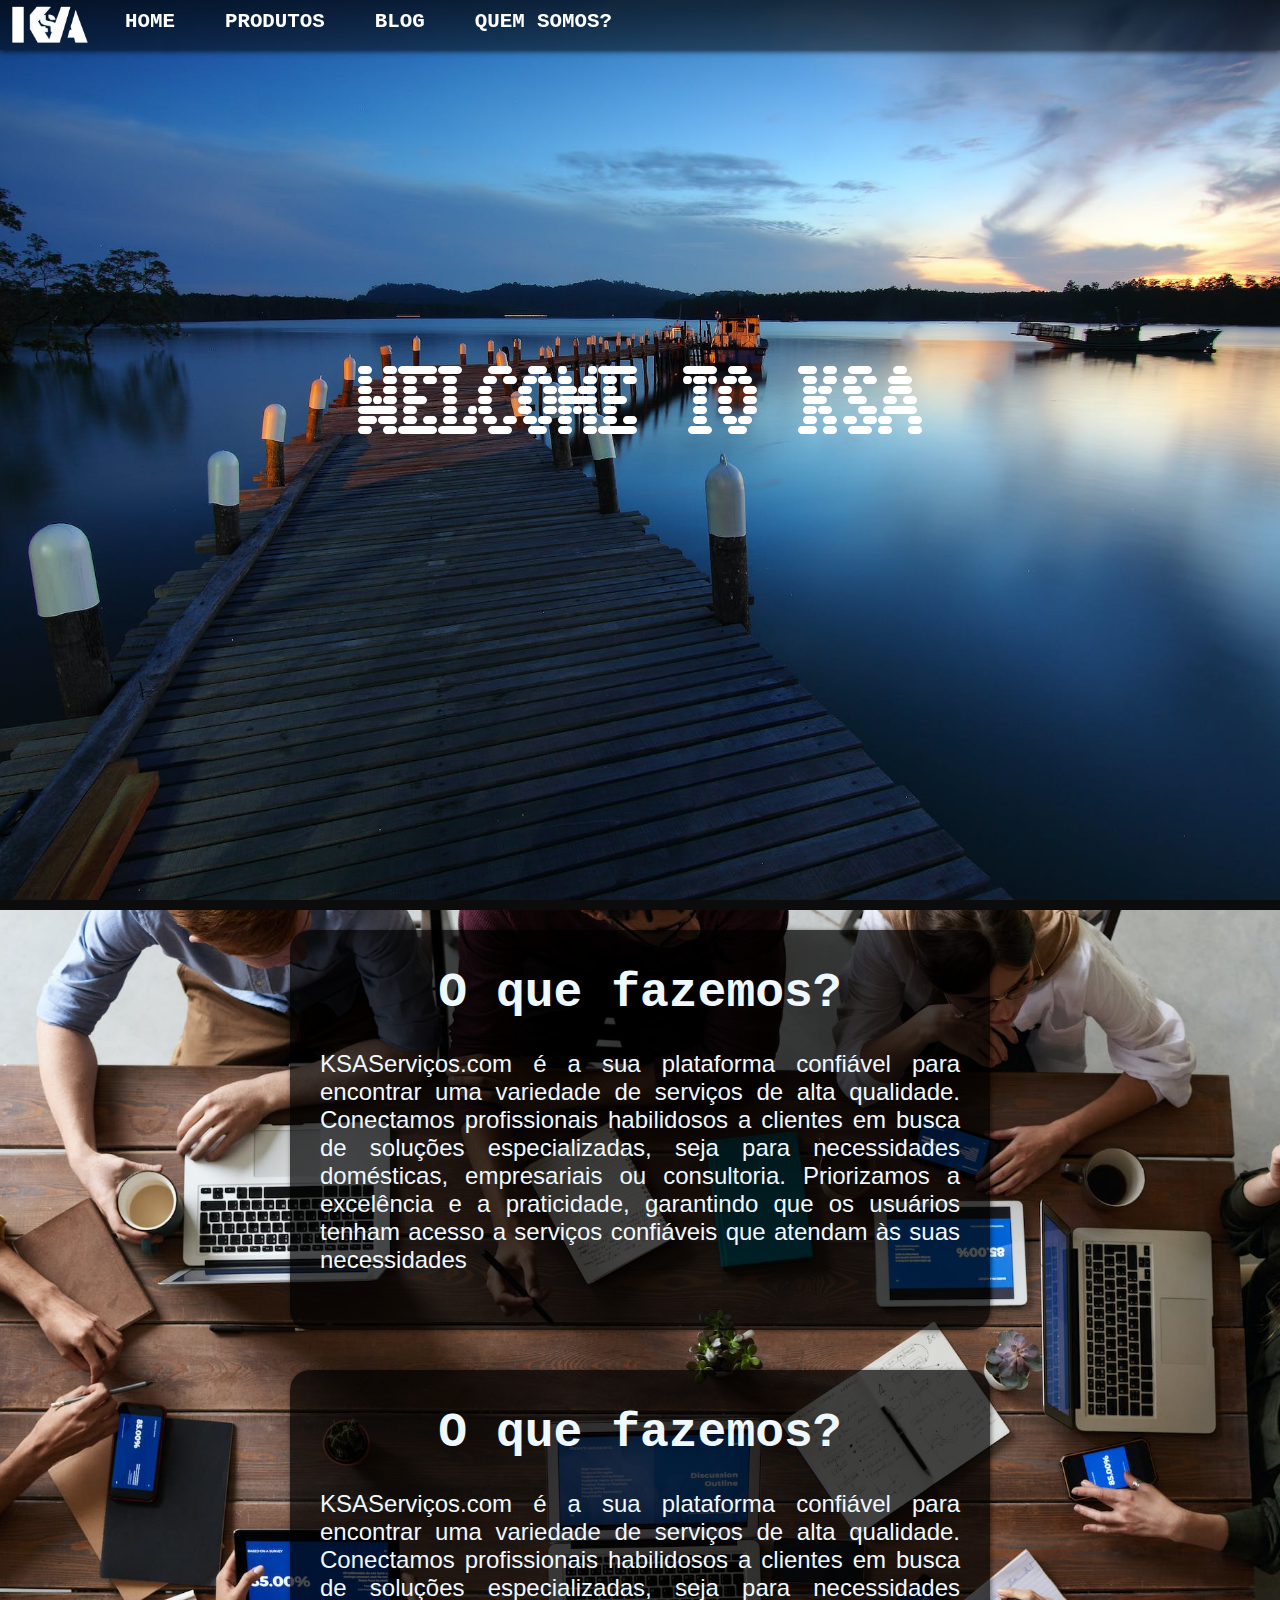
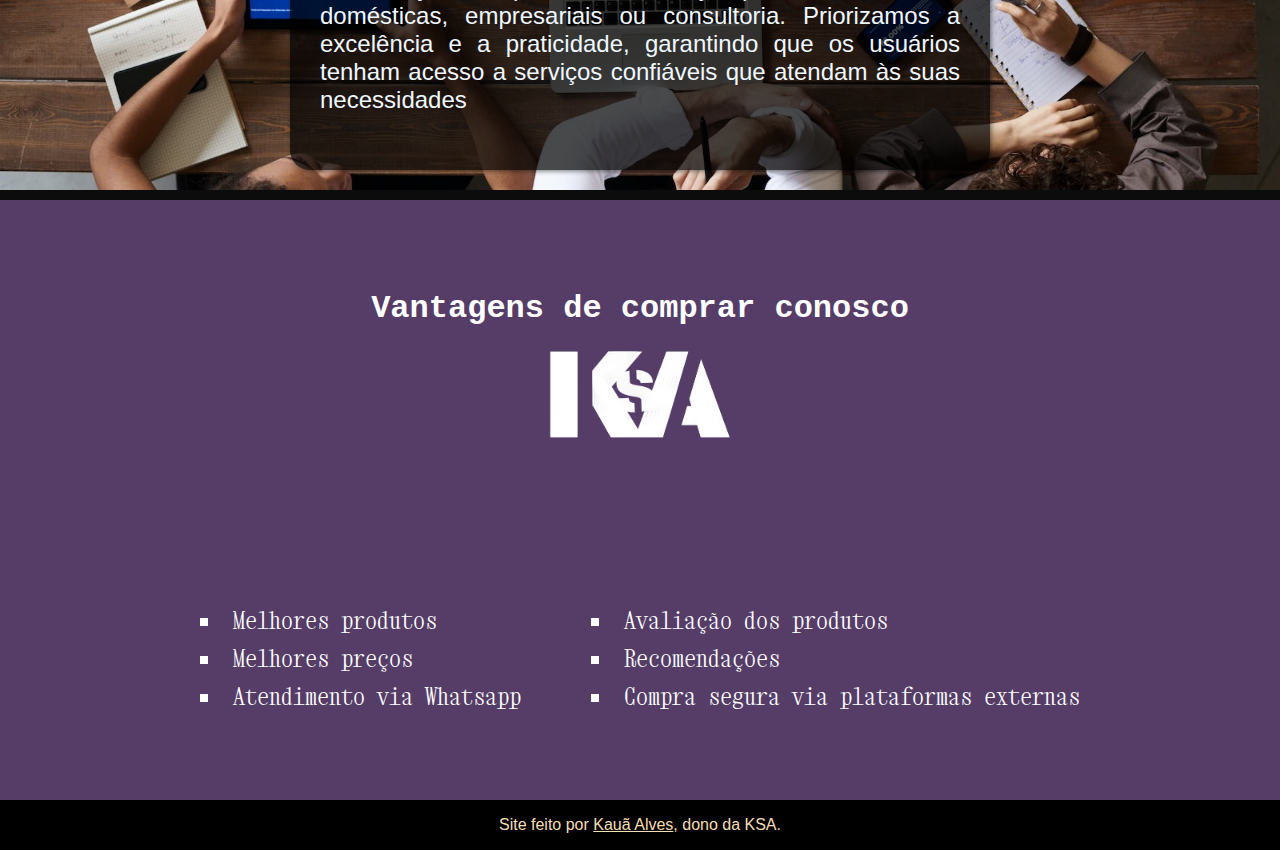
<file: #/index.html>
<!DOCTYPE html>
<html lang="pt-br">
<head>
    <meta charset="UTF-8">
    <meta name="viewport" content="width=device-width, initial-scale=1.0">
    <title>KSAServiços</title>
    <link rel="stylesheet" href="css/style.css">
    <link rel="shortcut icon" href="img/logo-ksa.ico" type="image/x-icon">
</head>
<header>
        <div class="menu">
            <div class="menu-logo">
                <img src="img/logo-ksa.png" alt="">
            </div>
            <ul>
                <a href="#">
                    <li>HOME</li>
                </a>
                <a href="#">
                    <li>PRODUTOS</li>
                </a>
                <a href="#">
                    <li>BLOG</li>
                </a>
                <a href="#">
                    <li>QUEM SOMOS?</li>
                </a>
            </ul>
        </div>
        <div class="container">
            <div>
                <h1>WELCOME TO KSA</h1>
            </div>
        </div>
</header>
<main>
    <section class="info-marca">
                    <div class="info-marca-text">
                        <h1>O que fazemos?</h1>
                        <p>KSAServiços.com é a sua plataforma confiável para encontrar uma variedade de serviços de alta qualidade. Conectamos profissionais habilidosos a clientes em busca de soluções especializadas, seja para necessidades domésticas, empresariais ou consultoria. Priorizamos a excelência e a praticidade, garantindo que os usuários tenham acesso a serviços confiáveis que atendam às suas necessidades</p>
                    </div>
                    <div class="info-marca-text">
                        <h1>O que fazemos?</h1>
                        <p>KSAServiços.com é a sua plataforma confiável para encontrar uma variedade de serviços de alta qualidade. Conectamos profissionais habilidosos a clientes em busca de soluções especializadas, seja para necessidades domésticas, empresariais ou consultoria. Priorizamos a excelência e a praticidade, garantindo que os usuários tenham acesso a serviços confiáveis que atendam às suas necessidades</p>
                    </div>
    </section>
    <section class="vantagem-marca">
        <div class="titulo">
            <h1>Vantagens de comprar conosco</h1>
            <div class="logo"><img src="img/logo-ksa.png" alt=""></div>
        </div>
        <div class="container">
            <div class="van">
                <ul>
                    <li>Melhores produtos</li>
                    <li>Melhores preços</li>
                    <li>Atendimento via Whatsapp</li>
                </ul>
            </div>
                
            <div class="van">
                <ul>
                    <li>Avaliação dos produtos</li>
                    <li>Recomendações</li>
                    <li>Compra segura via plataformas externas</li>
                </ul>
            </div>
        </div>
    </section>
    <section class="confiabilidade-marca">
        <div class="container">

        </div>
    </section>
</main>
<footer>
    <div class="container">
        <div>
            <p>Site feito por <a href="#">Kauã Alves</a>, dono da KSA.</p>
        </div>
    </div>
</footer>
</html>
</file>
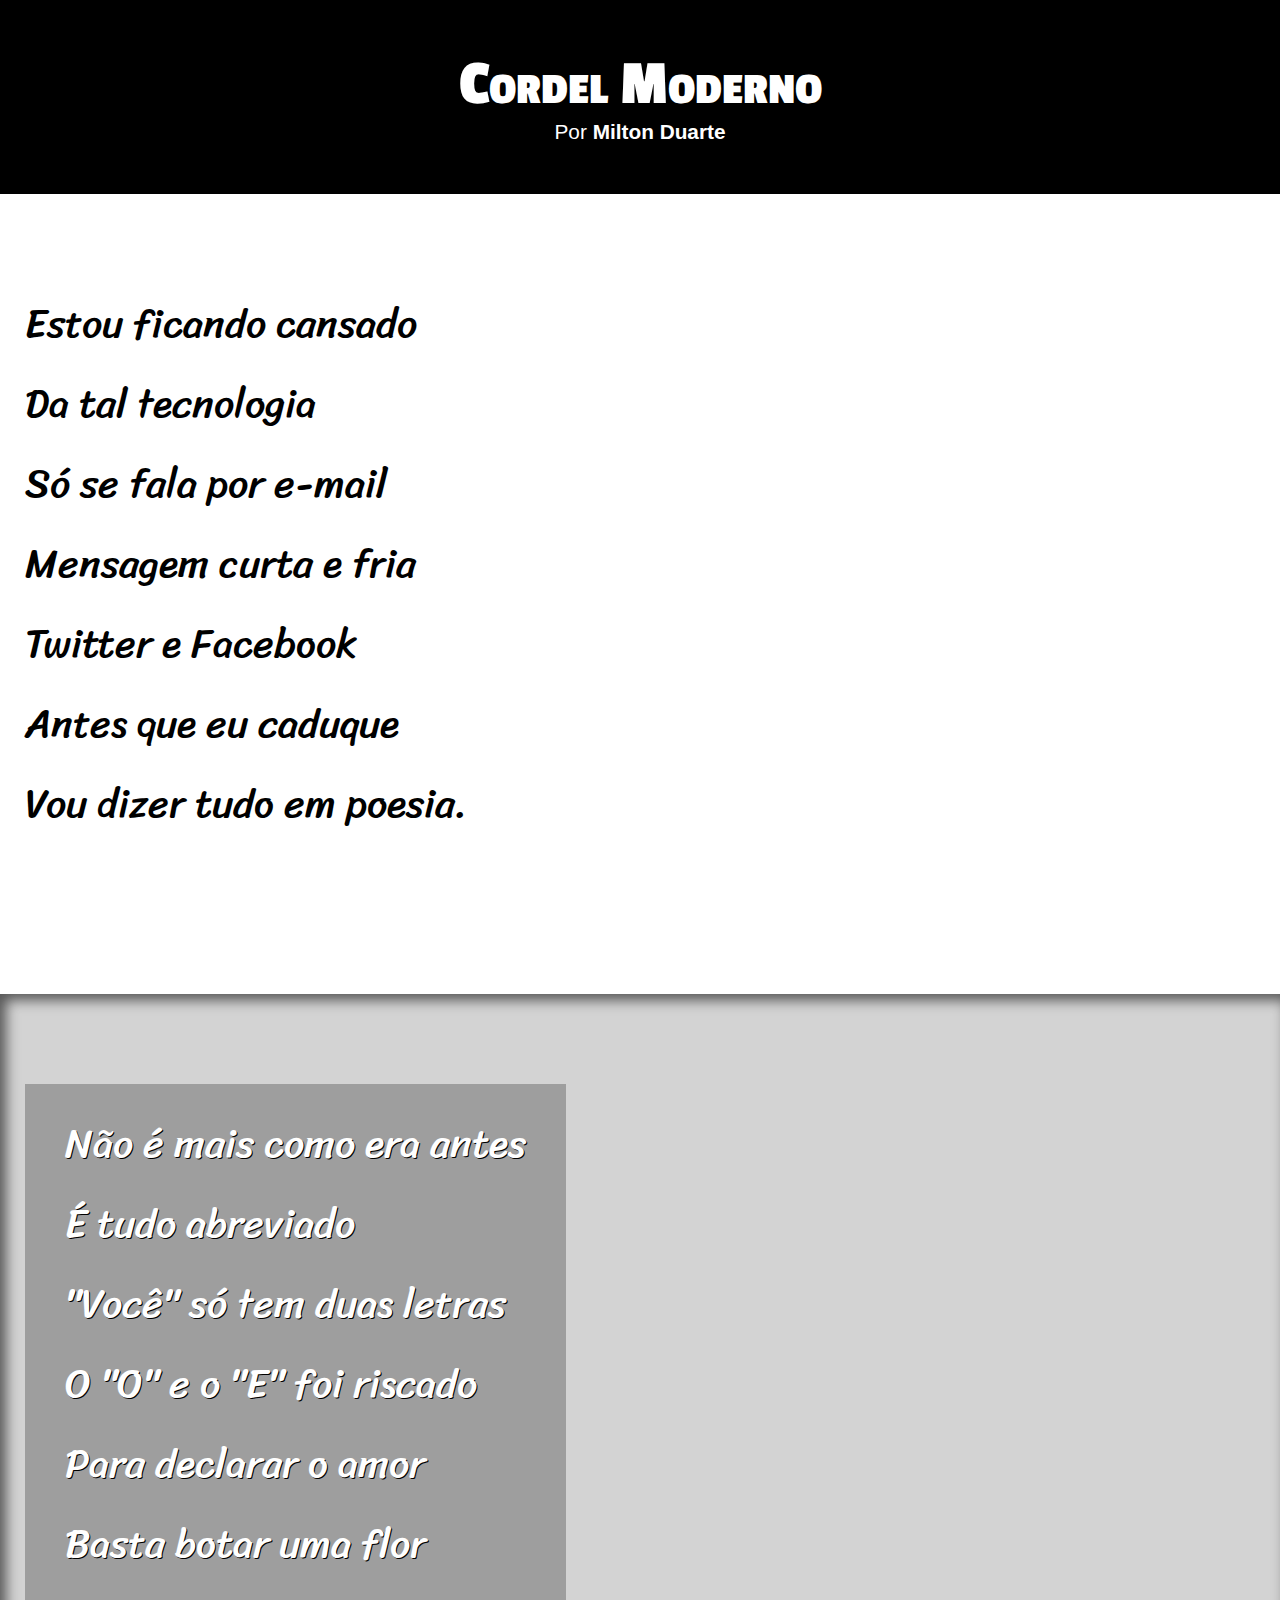
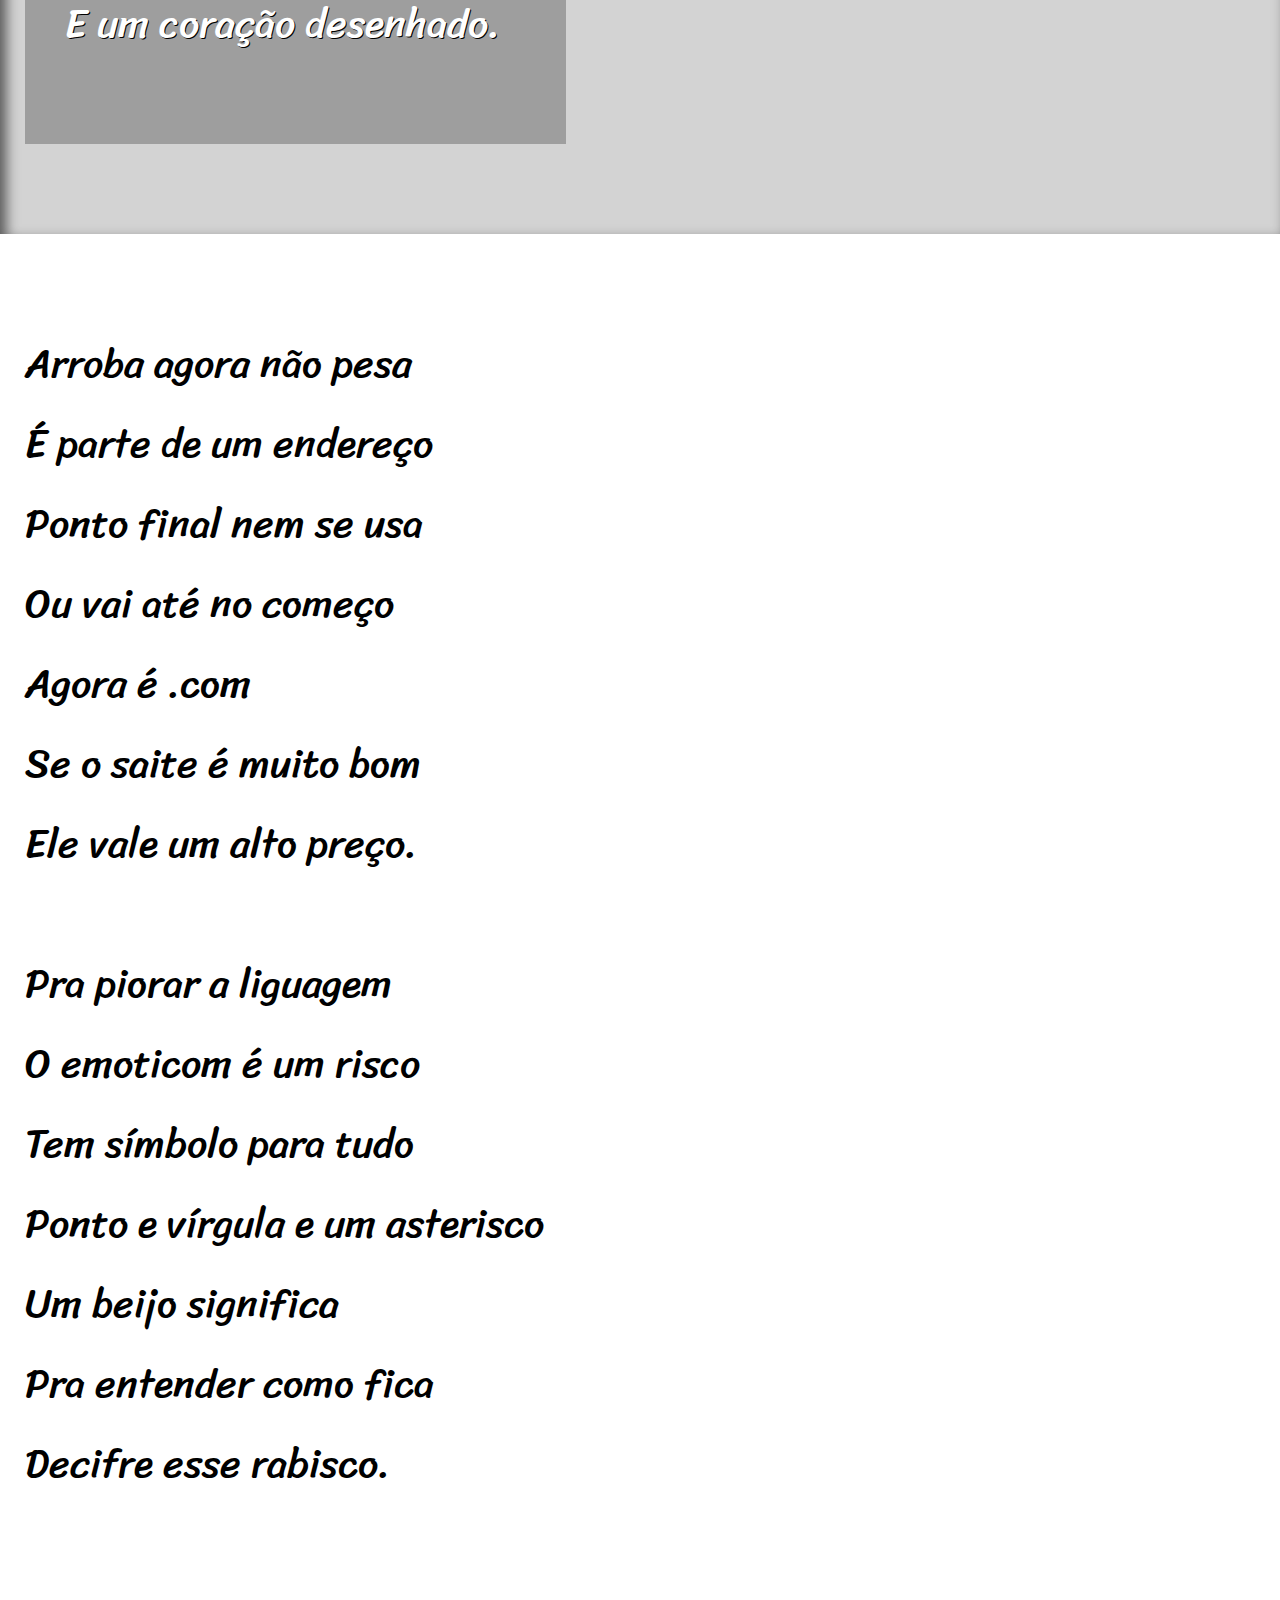
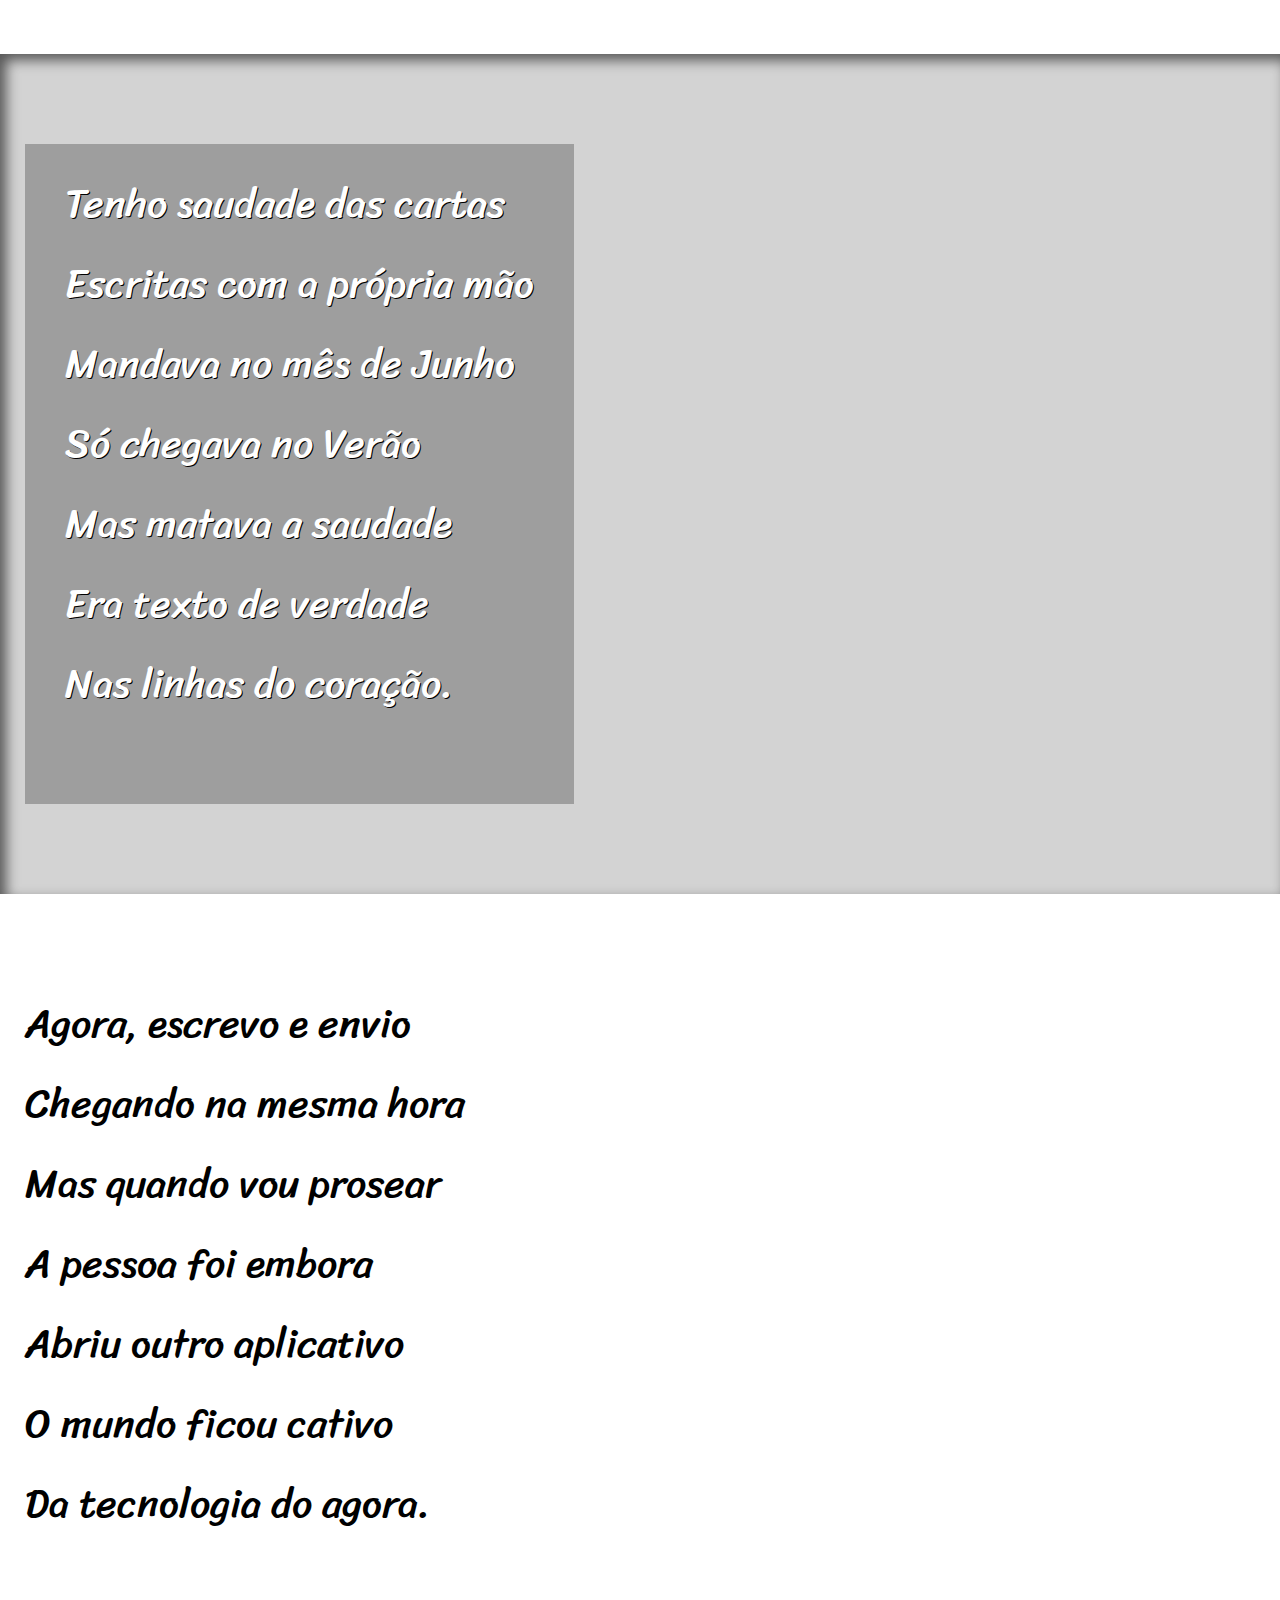
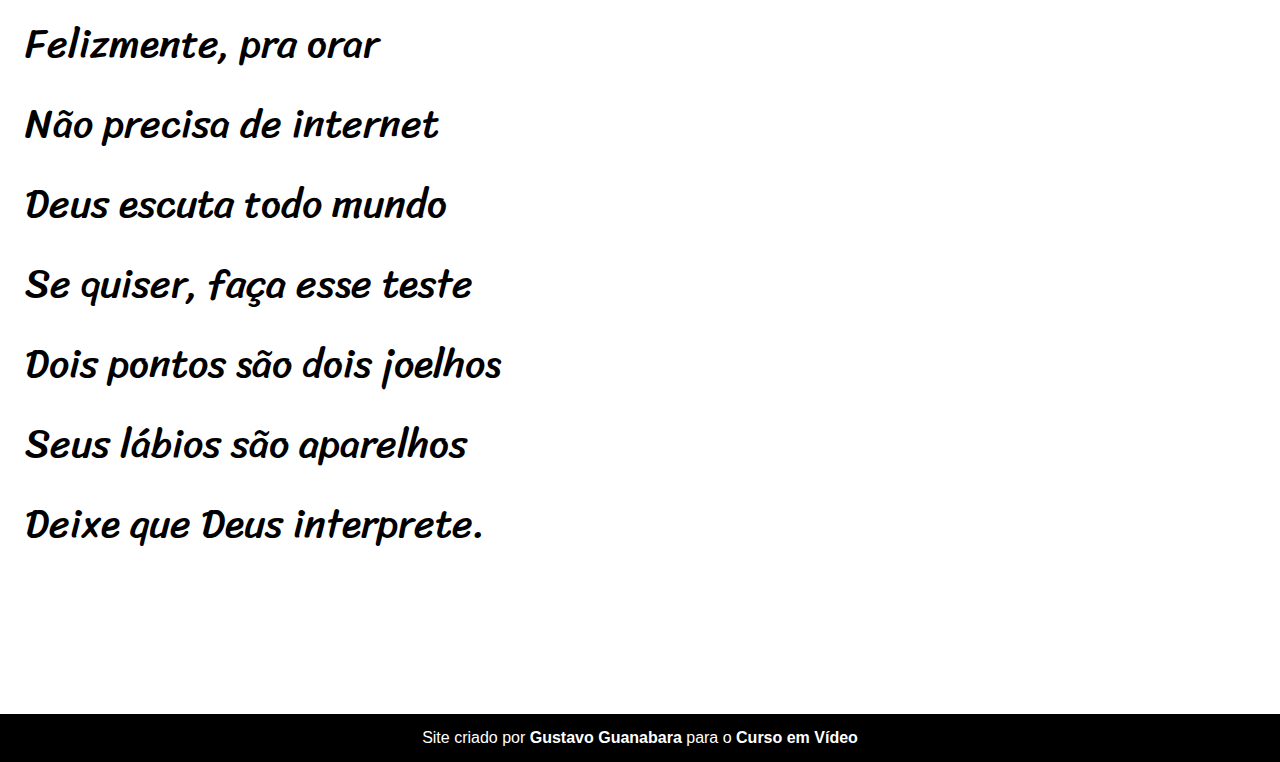
<file: projeto-cordel/index.html>
<!DOCTYPE html>
<html lang="pt-br">
<head>
    <meta charset="UTF-8">
    <meta name="viewport" content="width=device-width, initial-scale=1.0">
    <title>Cordel Moderno</title>
    <link rel="stylesheet" href="css/style.css">
</head>
<body>
    <header>
        <div>
            <h1>Cordel Moderno</h1>
            <p>
                Por <a href="https://www.recantodasletras.com.br/poesias/3186743" target="_blank" rel="external" class="link-padrao">Milton Duarte</a>
            </p>
        </div>
    </header>
    <main>
    <section class="section-normal">
        <div>
            <p>
                Estou ficando cansado <br>
                Da tal tecnologia <br>
                Só se fala por e-mail <br>
                Mensagem curta e fria <br>
                Twitter e Facebook <br>
                Antes que eu caduque <br>
                Vou dizer tudo em poesia.
            </p>
        </div>
    </section>

    <section class="section-img" id="section-bg-01">
        <div>
            <p>
                Não é mais como era antes <br>
                É tudo abreviado <br>
                "Você" só tem duas letras <br>
                O "O" e o "E" foi riscado <br>
                Para declarar o amor <br>
                Basta botar uma flor <br>
                E um coração desenhado.
            </p>
        </div>
    </section>

    <section class="section-normal">
        <div>
            <p>
                Arroba agora não pesa <br>
                É parte de um endereço <br>
                Ponto final nem se usa <br>
                Ou vai até no começo <br>
                Agora é .com <br>
                Se o saite é muito bom <br>
                Ele vale um alto preço. <br>
            </p>
        </div>

        <div>
            <p>
                Pra piorar a liguagem <br>
                O emoticom é um risco <br>
                Tem símbolo para tudo <br>
                Ponto e vírgula e um asterisco <br>
                Um beijo significa <br>
                Pra entender como fica <br>
                Decifre esse rabisco.
            </p>
        </div>
    </section>

    <section class="section-img" id="section-bg-02">
        <div>
            <p>
                Tenho saudade das cartas <br>
                Escritas com a própria mão <br>
                Mandava no mês de Junho <br>
                Só chegava no Verão <br>
                Mas matava a saudade <br>
                Era texto de verdade <br>
                Nas linhas do coração.
            </p>
        </div>
    </section>

    <section class="section-normal">
        <div>
            <p>
                Agora, escrevo e envio <br>
                Chegando na mesma hora <br>
                Mas quando vou prosear <br>
                A pessoa foi embora <br>
                Abriu outro aplicativo <br>
                O mundo ficou cativo <br>
                Da tecnologia do agora.
            </p>
        </div>

        <div>
            <p>
                Felizmente, pra orar <br>
                Não precisa de internet <br>
                Deus escuta todo mundo <br>
                Se quiser, faça esse teste <br>
                Dois pontos são dois joelhos <br>
                Seus lábios são aparelhos <br>
                Deixe que Deus interprete.
            </p>
        </div>
    </section>
    </main>
    <footer>
        <div>
            <p>
                Site criado por <strong>Gustavo Guanabara</strong> para o <strong>Curso em Vídeo</strong>
            </p>
        </div>
    </footer>
</body>
</html>
</file>
<file: #/css/style.css>
@import url(global.css);
@import url('https://fonts.googleapis.com/css2?family=Indie+Flower&family=Roboto:wght@100;300;400;500;700;900&family=VT323&family=Xanh+Mono&display=swap');
@import url('https://fonts.googleapis.com/css2?family=Workbench&display=swap');
:root {
    --font-normal: Verdana, Geneva, Tahoma, sans-serif;
    --font-titulo: 'Roboto', sans-serif;
    --font-titulo2: 'VT23', monospace;
    --font-titulo3: 'Xanh Mono', monospace;
    --font-display: 'Workbench', sans-serif;
    --font-cursiva: 'Indie Flower', cursive, serif;

    --cor1: #242582;
    --cor2: #553D67;
    --cor3: #F64C72;
    --cor4: #99738E;
    --cor5: #2F2FA2;
}

html, body {
    font-family: var(--font-normal);
    scroll-behavior: smooth;
    height: 100vh;
}

header{
    background: url(../img/apresentacao-img.jpg) center center no-repeat fixed;
    background-size: cover;


    width: 100%;
    height: 100vh;
    top: 0;
    left: 0;

    display: flex;
    flex-direction: column;
}

header div.menu {
    position: fixed;
    width: 100%;
    font-family: var(--font-titulo2);

    display: flex;

    background-image: linear-gradient(to bottom, rgba(0, 0, 0, 0.678), rgba(0, 0, 0, 0.514));
    box-shadow: 0px 0px 7px black;
}

header div.menu div.menu-logo {
    height: 50px;
    width: 100px;

    display: flex;
    align-items: center;
    justify-content: center;
}

header div.menu img {
    max-height: 40px;
}

header div.menu a {
    color: white;

    text-decoration: none;
    font-weight: bold;
    font-family: var(--fonte1);
    font-size: 1.3em;

    height: 100%;

    padding: 10px;

    transition: all .5s ease;
}

header div.menu a:hover {
    background-color: var(--cor3);

    cursor: pointer;
}


header div.menu ul {
    height: 50px;

    display: flex;
    align-items: center;
}

header div.menu ul li {
    list-style-type: none;
    padding: 0px 15px;

    width: 100%;
}


header div.container {
    height: 90vh;
    width: 100%;

    display: flex;
    align-items: center;
    justify-content: center;
}

header div.container h1 {
    color: white;
    font-size: 2em;
    font-family: var(--font-display);
    font-size: 5em;

    margin: 30px 0px;
}
main section.info-marca{
    border-top: 10px solid rgba(0, 0, 0, 0.952);
    border-bottom: 10px solid rgba(0, 0, 0, 0.952);
    background: url(../img/info-marca-img.jpg) center center no-repeat;
    background-size: cover;

    max-height: 180vh;
    min-height: 100vh;
    width: 100%;

    display: flex;
    align-items: center;
    justify-content: space-around;
    flex-wrap: wrap;
}

main section.info-marca div.info-marca-text {
    background-color: rgba(0, 0, 0, 0.705);
    border-radius: 20px;
    box-shadow: 1px 1px 5px rgba(0, 0, 0, 0.521);

    color: aliceblue;

    margin: 20px;

    width: 700px;
    min-height: 400px;
    max-height: 600px;
    
    display: flex;
    align-items: center;
    justify-content:  center;
    flex-direction: column;
}

main section.info-marca div.info-marca-text h1{
    font-size: 3em;
    padding-top: 10px;
    font-family: var(--font-titulo2);
}

main section.info-marca div.info-marca-text p{
    font-size: 1.5em;
    font-family: var(--font-normal);

    text-align: justify;

    padding: 30px;
}

main section.vantagem-marca {
    background-color: var(--cor2);
    color: white;

    width: 100%;
    height: 600px;

    display: flex;
    flex-direction: column;
    justify-content: space-around;
    align-items: center;
}

main section.vantagem-marca div.titulo {
    display: flex;
    flex-direction: column;
    justify-content: center;
    align-items: center;
}

main section.vantagem-marca div.titulo h1 {
    font-size: 2em;
    font-family: var(--font-titulo2);
    margin: 20px 10px;
}

main section.vantagem-marca div.titulo div.logo img {
    width: 200px;
}

main section.vantagem-marca div.container{
    display: flex;
    justify-content: space-around;
    gap: 50px;
    align-items: center;
}

main section.vantagem-marca div.van {
    margin: 10px;
}

main section.vantagem-marca div.van ul li{
    list-style: square;
    list-style-position: inside;

    margin: 10px 0px;

    font-size: 1.5em;
    font-family: var(--font-titulo3);
}


footer {
    height: 50px;
    width: 100%;
    background-color: black;

    display: flex;
    align-items: center;
    justify-content: center;
}

footer p {
    color: wheat;
}

footer a {
    color: wheat;
}

footer a:hover {
    cursor: pointer;
    color: var(--cor3);
}

@media (max-width: 1000px) {
    header {
        background: url(../img/apresentacao-img.jpg) center center no-repeat;
    }
    header div.menu li {
        font-size: .7em;
    }

    header div.container div h1 {
        font-size: 3em;
    }

    section.info-marca {
        height: 1000px;
    }

    main section.info-marca div.info-marca-text h1{
        font-size: 1.5em;
    }

    main section.info-marca div.info-marca-text p{
        font-size: 1.1em;
    }

    .vantagem-marca h1{
        text-align: center;
    }

    .vantagem-marca .container .van ul li {
        font-size: 1.4em;
    }

}
</file>
<file: projeto-cordel/css/style.css>
@charset "UTF-8";

@import url('https://fonts.googleapis.com/css2?family=Passion+One&family=Sriracha&display=swap');

:root {
    --font-normal: Verdana, Geneva, Tahoma, sans-serif;
    --font-titulo: 'Passion One', cursive;
    --font-conteudo: 'Sriracha', cursive;
}

* {
    margin: 0;
    padding: 0;

    border: 0;

    box-sizing: border-box;
}

html, body {
    font-family: var(--font-normal);

    height: 100vh;

    background-color: lightgrey;
}

header {
    display: flex;
    align-items: center;
    justify-content: center;

    background-color: black;
    color: white;
}

header div {
    text-align: center;

    padding: 50px 0px;
}

header div h1 {
    font-variant: small-caps;
    font-family: var(--font-titulo);
    font-size: 4em;
}

header div p {
    font-size: 1.3em;
}

a.link-padrao {
    text-decoration: none;
    font-weight: bold;

    color: white;
}

a.link-padrao:hover {
    text-decoration: underline;
}

section {
    font-family: var(--font-conteudo);
    font-size: 2.5em;

    line-height: 2em;

    padding: 10vh 0px 10vh 25px;
}

section div p {
    margin-bottom: 60px;
}

.section-normal {
    background-color: white;
}

.section-img {
    background: rgb(49, 49, 49);
    color: white;

    box-shadow: inset 6px 6px 13px rgba(0, 0, 0, 0.596);
}

#section-bg-01 {
    background: url(../img/background001.jpg) center center no-repeat fixed;
    background-size: cover;
}

#section-bg-02 {
    background: url(../img/background002.jpg) center center no-repeat fixed;
    background-size: cover;
}

.section-img div {
    display: inline-block;

    padding: 20px 40px;

    background-color: rgba(0, 0, 0, 0.250);
}

.section-img div p {
    text-shadow: 1px 1px 0px black;
}

footer {
    display: flex;
    align-items: center;
    justify-content: center;

    background-color: black;
    color: white;
}

footer div {
    text-align: center;
    padding: 15px;
}

@media (max-width: 400px) {
    header div h1 {
        font-size: 3em;
    }

    header div p {
        font-size: 1em;
    }

    section {
        font-size: 1em;
    }
}

@media (min-width: 401px) and (max-width: 450px) {
    section {
        font-size: 1.4em;
    }
    section div p {
        text-align: center;
    }
}

@media (min-width: 451px) and (max-width: 700px) {
    section {
        font-size: 1.7em;
        display: flexbox;

    }

    section div {
        align-items: center;
        justify-content: center;
    }

    section div p {
        text-align: center;
    }
}

@media (min-width: 701px) and (max-width: 1200px) {
    section {
        font-size: 2em;
    }
}
</file>
